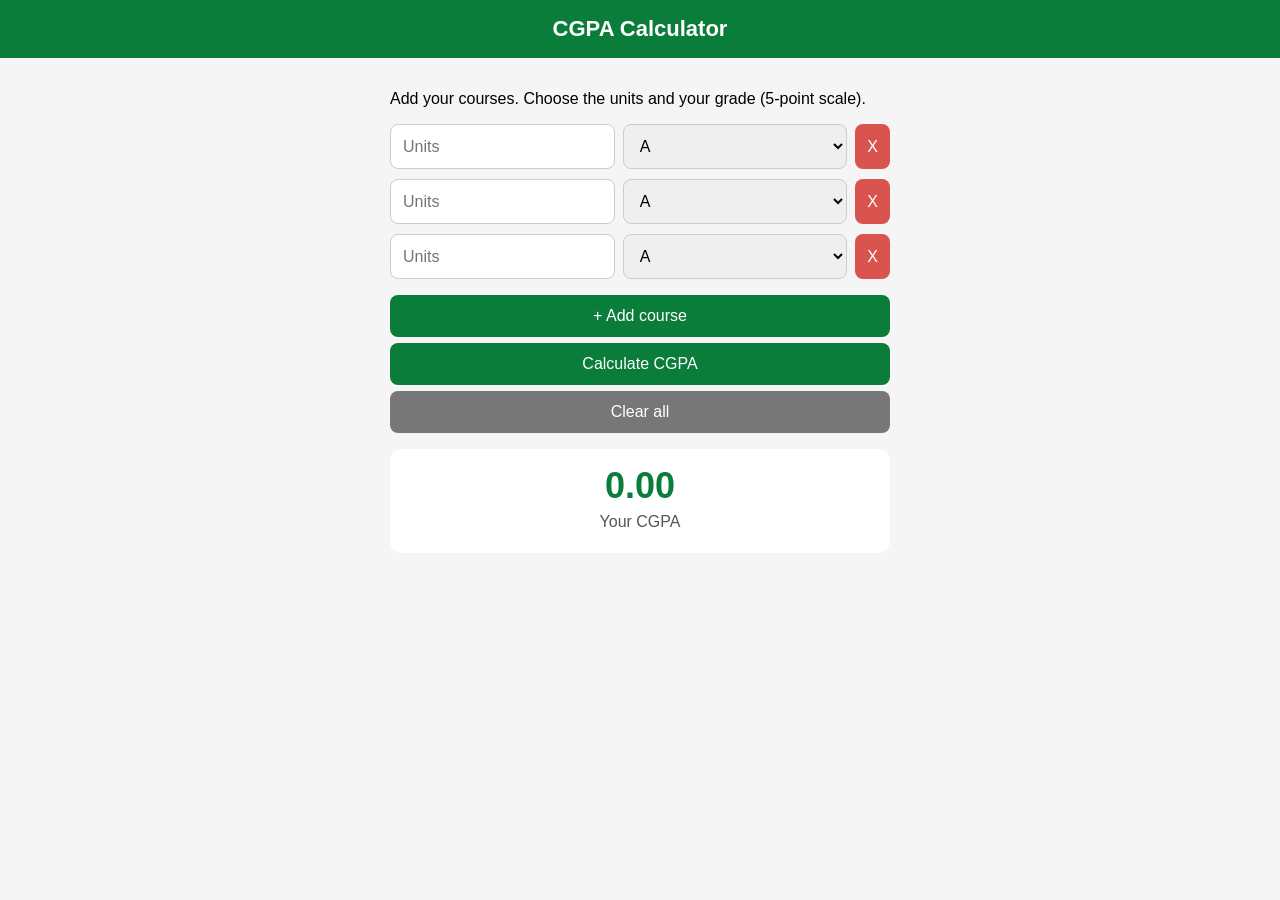
<file: index.html>
<!DOCTYPE html>
<html lang="en">
<head>
  <meta charset="UTF-8">
  <meta name="viewport" content="width=device-width, initial-scale=1">
  <title>CGPA Calculator</title>
  <link rel="manifest" href="manifest.json">
  <meta name="theme-color" content="#0a7d3b">
  <link rel="icon" href="icon-192.png">
  <link rel="stylesheet" href="style.css">
</head>
<body>

  <header>
    <h1>CGPA Calculator</h1>
  </header>

  <div class="container">
    <p>Add your courses. Choose the units and your grade (5-point scale).</p>

    <div id="courses"></div>

    <button onclick="addCourse()">+ Add course</button>
    <button onclick="calculate()">Calculate CGPA</button>
    <button class="clear" onclick="clearAll()">Clear all</button>

    <div class="result">
      <h2 id="cgpa">0.00</h2>
      <p id="classText">Your CGPA</p>
      <p id="unitsText"></p>
    </div>
  </div>

  <script>
    var grades = { A: 5, B: 4, C: 3, D: 2, E: 1, F: 0 };

    function addCourse(units, grade) {
      var row = document.createElement("div");
      row.className = "row";

      var gradeOptions = "";
      for (var g in grades) {
        var selected = (g === grade) ? "selected" : "";
        gradeOptions += '<option value="' + g + '" ' + selected + '>' + g + '</option>';
      }

      row.innerHTML =
        '<input type="number" class="units" placeholder="Units" min="1" max="10" value="' + (units || "") + '">' +
        '<select class="grade">' + gradeOptions + '</select>' +
        '<button class="remove" onclick="removeCourse(this)">X</button>';

      document.getElementById("courses").appendChild(row);
    }

    function removeCourse(btn) {
      btn.parentElement.remove();
      calculate();
    }

    function calculate() {
      var rows = document.querySelectorAll("#courses .row");
      var totalPoints = 0;
      var totalUnits = 0;
      var saved = [];

      rows.forEach(function (row) {
        var units = parseFloat(row.querySelector(".units").value);
        var grade = row.querySelector(".grade").value;
        if (units > 0) {
          totalPoints += units * grades[grade];
          totalUnits += units;
          saved.push({ units: units, grade: grade });
        }
      });

      var cgpa = totalUnits > 0 ? totalPoints / totalUnits : 0;
      document.getElementById("cgpa").textContent = cgpa.toFixed(2);
      document.getElementById("classText").textContent = classOf(cgpa, totalUnits);
      document.getElementById("unitsText").textContent = totalUnits > 0 ? "Total units: " + totalUnits : "";

      try { localStorage.setItem("courses", JSON.stringify(saved)); } catch (e) {}
    }

    function classOf(cgpa, units) {
      if (units === 0) return "Your CGPA";
      if (cgpa >= 4.5) return "First Class";
      if (cgpa >= 3.5) return "Second Class Upper";
      if (cgpa >= 2.4) return "Second Class Lower";
      if (cgpa >= 1.5) return "Third Class";
      return "Pass / Below";
    }

    function clearAll() {
      document.getElementById("courses").innerHTML = "";
      try { localStorage.removeItem("courses"); } catch (e) {}
      addCourse();
      calculate();
    }

    var saved = [];
    try { saved = JSON.parse(localStorage.getItem("courses")) || []; } catch (e) {}
    if (saved.length > 0) {
      saved.forEach(function (c) { addCourse(c.units, c.grade); });
      calculate();
    } else {
      addCourse(); addCourse(); addCourse();
    }

    if ("serviceWorker" in navigator) {
      navigator.serviceWorker.register("sw.js");
    }
  </script>

</body>
</html>
</file>
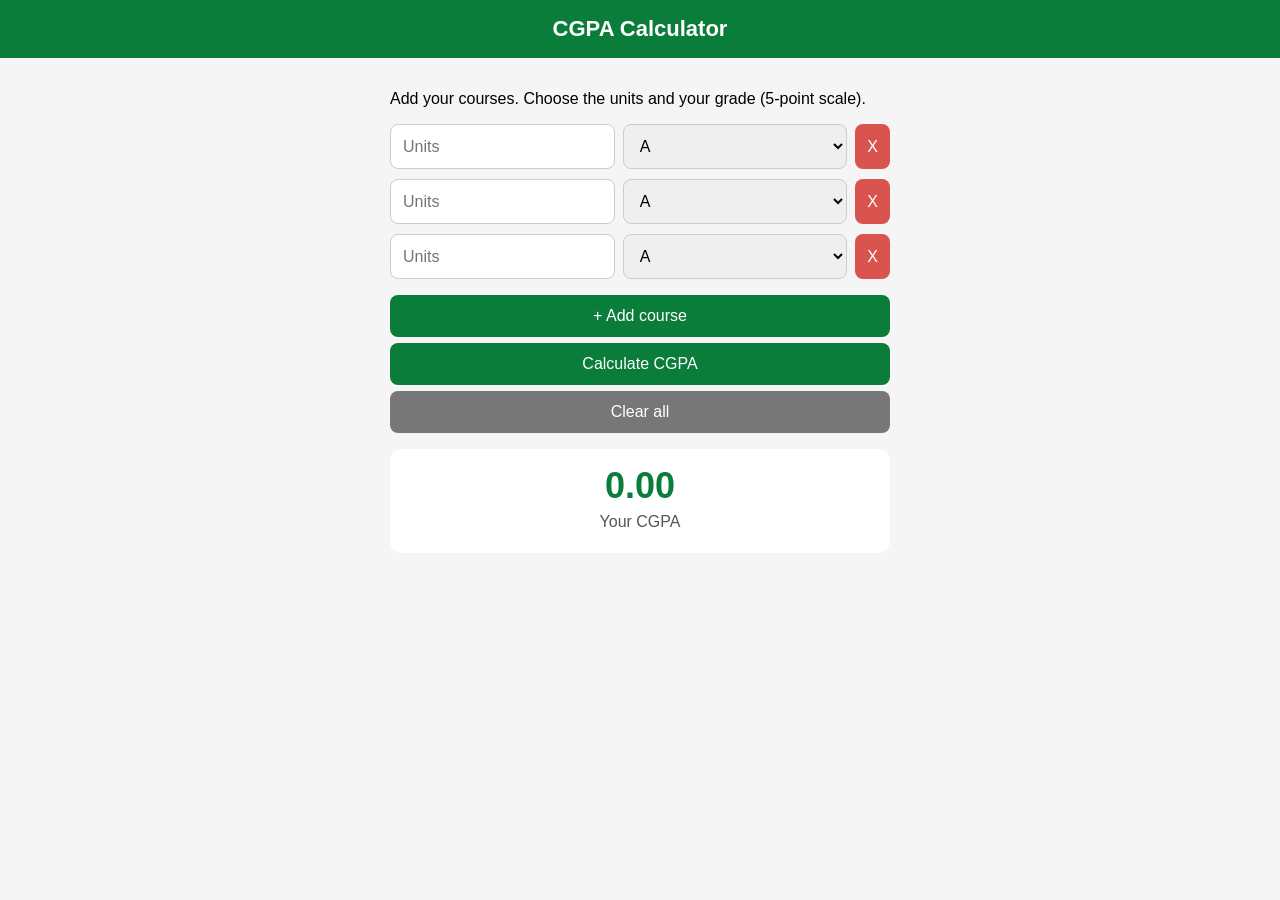
<file: Index.html>
<!DOCTYPE html>
<html lang="en">
<head>
  <meta charset="UTF-8">
  <!-- Makes the page fit phone screens -->
  <meta name="viewport" content="width=device-width, initial-scale=1">
  <title>CGPA Calculator</title>

  <!-- These 3 lines make it behave like an app -->
  <link rel="manifest" href="manifest.json">
  <meta name="theme-color" content="#0a7d3b">
  <link rel="icon" href="icon-192.png">

  <style>
    body {
      font-family: Arial, sans-serif;
      background: #f5f5f5;
      margin: 0;
      padding: 0;
    }
    header {
      background: #0a7d3b;
      color: white;
      text-align: center;
      padding: 16px;
    }
    header h1 { margin: 0; font-size: 22px; }
    .container { padding: 16px; max-width: 500px; margin: auto; }
    .row { display: flex; gap: 8px; margin-bottom: 10px; }
    input, select {
      flex: 1;
      padding: 12px;
      font-size: 16px;
      border: 1px solid #ccc;
      border-radius: 8px;
      min-width: 0;
    }
    button {
      background: #0a7d3b;
      color: white;
      padding: 12px 20px;
      border: none;
      border-radius: 8px;
      font-size: 16px;
      width: 100%;
      margin-top: 6px;
    }
    button.remove {
      background: #d9534f;
      width: auto;
      margin: 0;
      padding: 12px;
    }
    button.clear { background: #777; }
    .result {
      background: white;
      border-radius: 12px;
      padding: 16px;
      margin-top: 16px;
      text-align: center;
    }
    .result h2 { margin: 0; font-size: 36px; color: #0a7d3b; }
    .result p { margin: 6px 0 0; color: #555; }
  </style>
</head>
<body>

  <header>
    <h1>CGPA Calculator</h1>
  </header>

  <div class="container">
    <p>Add your courses. Choose the units and your grade (5-point scale).</p>

    <!-- The course rows get added here by JavaScript -->
    <div id="courses"></div>

    <button onclick="addCourse()">+ Add course</button>
    <button onclick="calculate()">Calculate CGPA</button>
    <button class="clear" onclick="clearAll()">Clear all</button>

    <div class="result">
      <h2 id="cgpa">0.00</h2>
      <p id="classText">Your CGPA</p>
      <p id="unitsText"></p>
    </div>
  </div>

  <script>
    // Grade points on the Nigerian 5-point scale
    var grades = { A: 5, B: 4, C: 3, D: 2, E: 1, F: 0 };

    // Adds one row (units + grade + remove button)
    function addCourse(units, grade) {
      var row = document.createElement("div");
      row.className = "row";

      var gradeOptions = "";
      for (var g in grades) {
        var selected = (g === grade) ? "selected" : "";
        gradeOptions += '<option value="' + g + '" ' + selected + '>' + g + '</option>';
      }

      row.innerHTML =
        '<input type="number" class="units" placeholder="Units" min="1" max="10" value="' + (units || "") + '">' +
        '<select class="grade">' + gradeOptions + '</select>' +
        '<button class="remove" onclick="removeCourse(this)">X</button>';

      document.getElementById("courses").appendChild(row);
    }

    function removeCourse(btn) {
      btn.parentElement.remove();
      calculate();
    }

    // Does the maths: total (units x grade point) divided by total units
    function calculate() {
      var rows = document.querySelectorAll("#courses .row");
      var totalPoints = 0;
      var totalUnits = 0;
      var saved = [];

      rows.forEach(function (row) {
        var units = parseFloat(row.querySelector(".units").value);
        var grade = row.querySelector(".grade").value;
        if (units > 0) {
          totalPoints += units * grades[grade];
          totalUnits += units;
          saved.push({ units: units, grade: grade });
        }
      });

      var cgpa = totalUnits > 0 ? totalPoints / totalUnits : 0;
      document.getElementById("cgpa").textContent = cgpa.toFixed(2);
      document.getElementById("classText").textContent = classOf(cgpa, totalUnits);
      document.getElementById("unitsText").textContent = totalUnits > 0 ? "Total units: " + totalUnits : "";

      // Save so the data is still there when the app is reopened
      try { localStorage.setItem("courses", JSON.stringify(saved)); } catch (e) {}
    }

    // Class of degree
    function classOf(cgpa, units) {
      if (units === 0) return "Your CGPA";
      if (cgpa >= 4.5) return "First Class";
      if (cgpa >= 3.5) return "Second Class Upper";
      if (cgpa >= 2.4) return "Second Class Lower";
      if (cgpa >= 1.5) return "Third Class";
      return "Pass / Below";
    }

    function clearAll() {
      document.getElementById("courses").innerHTML = "";
      try { localStorage.removeItem("courses"); } catch (e) {}
      addCourse();
      calculate();
    }

    // When the app opens: load saved courses, or start with 3 empty rows
    var saved = [];
    try { saved = JSON.parse(localStorage.getItem("courses")) || []; } catch (e) {}
    if (saved.length > 0) {
      saved.forEach(function (c) { addCourse(c.units, c.grade); });
      calculate();
    } else {
      addCourse(); addCourse(); addCourse();
    }

    // Registers the service worker so the app works offline
    if ("serviceWorker" in navigator) {
      navigator.serviceWorker.register("sw.js");
    }
  </script>

</body>
</html>
</file>
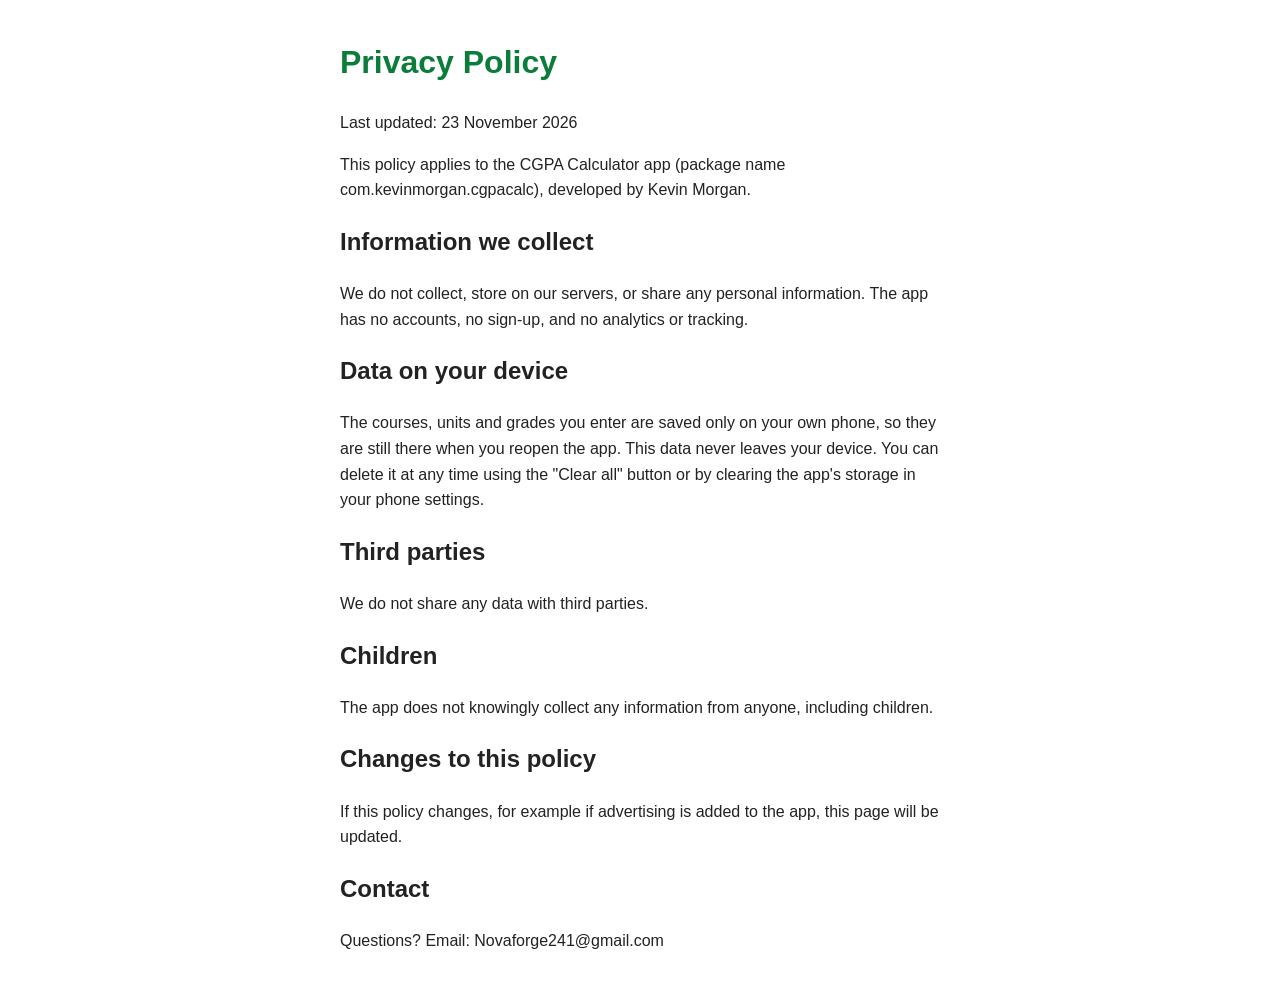
<file: privacy.html>
<!DOCTYPE html>
<html lang="en">
<head>
  <meta charset="UTF-8">
  <meta name="viewport" content="width=device-width, initial-scale=1">
  <title>Privacy Policy - CGPA Calculator</title>
  <style>
    body { font-family: Arial, sans-serif; max-width: 600px; margin: auto; padding: 16px; line-height: 1.6; color: #222; }
    h1 { color: #0a7d3b; }
  </style>
</head>
<body>
  <h1>Privacy Policy</h1>
  <p>Last updated: 23 November 2026</p>

  <p>This policy applies to the CGPA Calculator app (package name com.kevinmorgan.cgpacalc), developed by Kevin Morgan.</p>

  <h2>Information we collect</h2>
  <p>We do not collect, store on our servers, or share any personal information. The app has no accounts, no sign-up, and no analytics or tracking.</p>

  <h2>Data on your device</h2>
  <p>The courses, units and grades you enter are saved only on your own phone, so they are still there when you reopen the app. This data never leaves your device. You can delete it at any time using the "Clear all" button or by clearing the app's storage in your phone settings.</p>

  <h2>Third parties</h2>
  <p>We do not share any data with third parties.</p>

  <h2>Children</h2>
  <p>The app does not knowingly collect any information from anyone, including children.</p>

  <h2>Changes to this policy</h2>
  <p>If this policy changes, for example if advertising is added to the app, this page will be updated.</p>

  <h2>Contact</h2>
  <p>Questions? Email: Novaforge241@gmail.com</p>
</body>
</html>
</file>
<file: style.css>
body { font-family: Arial, sans-serif; background: #f5f5f5; margin: 0; padding: 0; }
header { background: #0a7d3b; color: white; text-align: center; padding: 16px; }
header h1 { margin: 0; font-size: 22px; }
.container { padding: 16px; max-width: 500px; margin: auto; }
.row { display: flex; gap: 8px; margin-bottom: 10px; }
input, select { flex: 1; padding: 12px; font-size: 16px; border: 1px solid #ccc; border-radius: 8px; min-width: 0; }
button { background: #0a7d3b; color: white; padding: 12px 20px; border: none; border-radius: 8px; font-size: 16px; width: 100%; margin-top: 6px; }
button.remove { background: #d9534f; width: auto; margin: 0; padding: 12px; }
button.clear { background: #777; }
.result { background: white; border-radius: 12px; padding: 16px; margin-top: 16px; text-align: center; }
.result h2 { margin: 0; font-size: 36px; color: #0a7d3b; }
.result p { margin: 6px 0 0; color: #555; }
</file>
